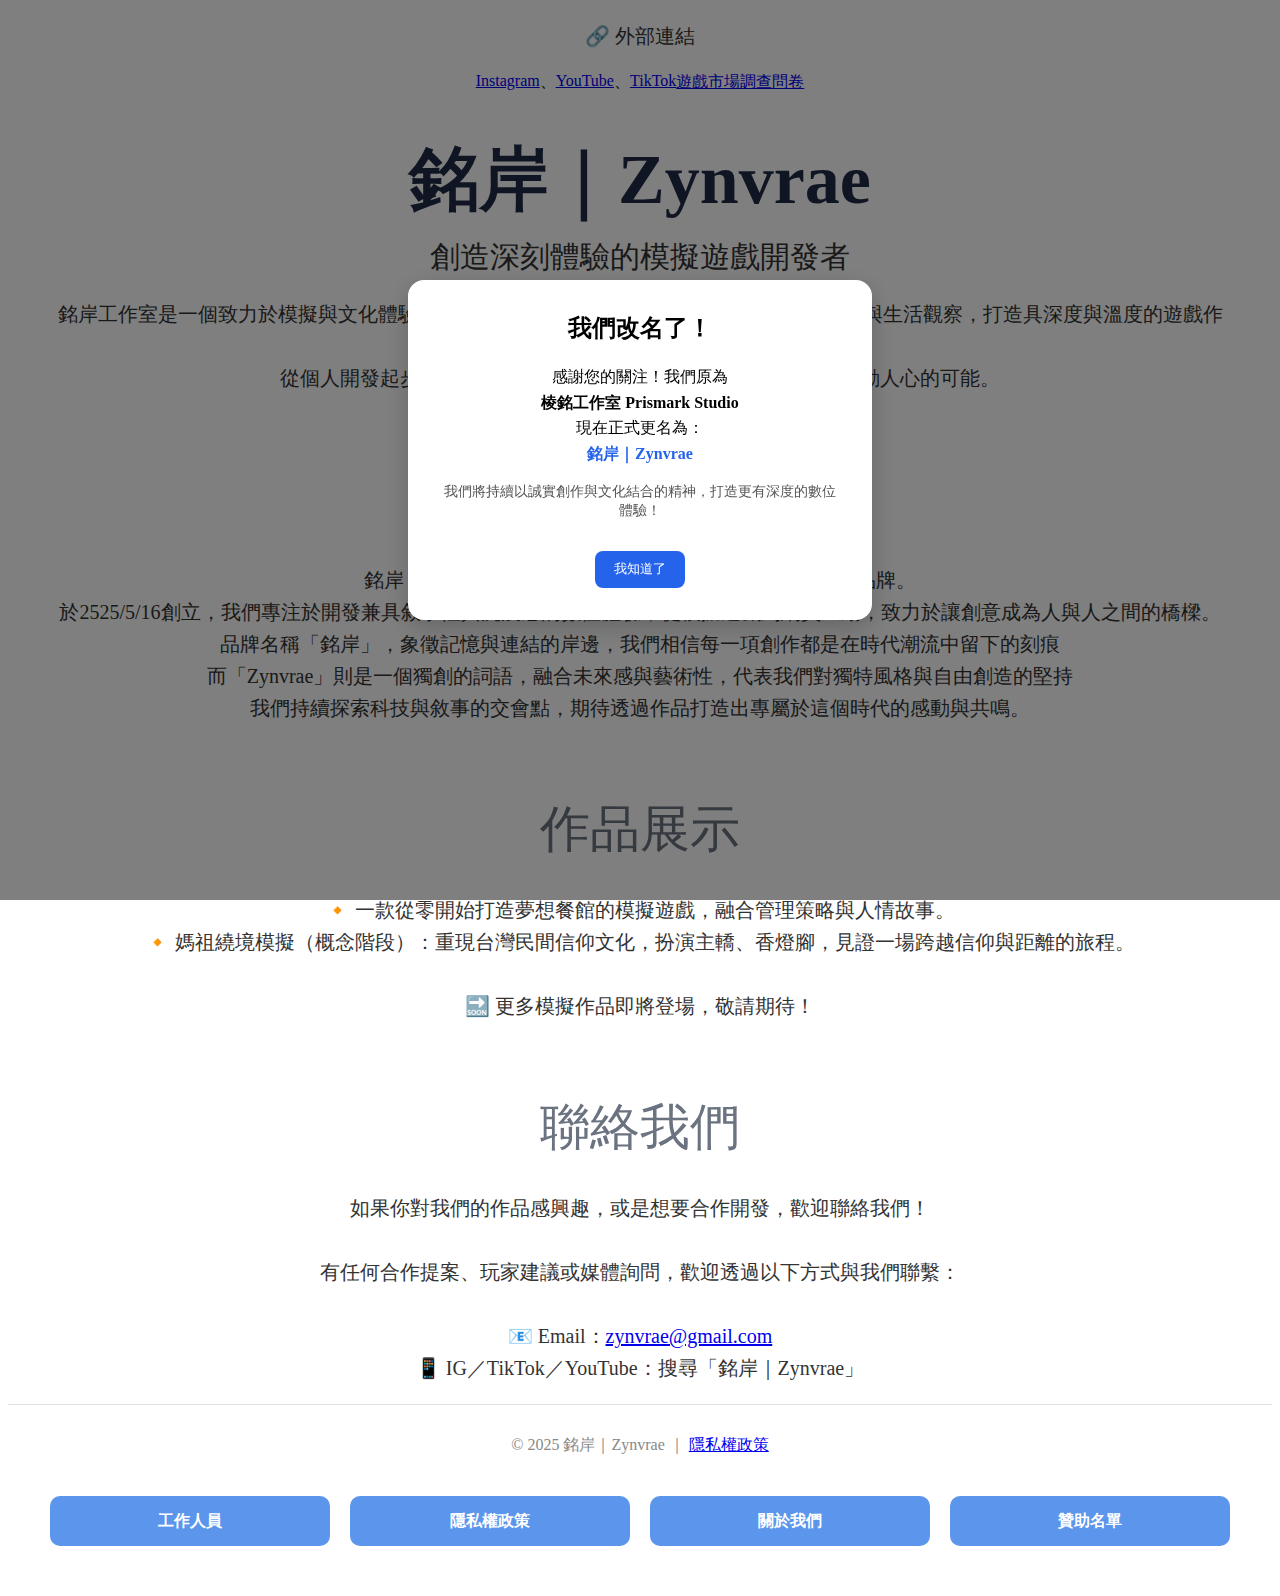
<file: index.html>
<!DOCTYPE html>
<html lang="zh-Hant">
<head>
  <!-- 設定頁面使用的字符編碼為 UTF-8 -->
  <meta charset="UTF-8">
  <!-- 設定響應式視窗大小，讓網站在手機上也能良好顯示 -->
  <meta name="viewport" content="width=device-width, initial-scale=1.0">
  <!-- 頁面標題，顯示於瀏覽器分頁標籤 -->
  <title>銘岸｜Zynvrae</title>

  <!-- 引入 Google Fonts 的 Noto Sans TC 字體（正體中文友善字型） -->
  <link href="https://fonts.googleapis.com/css2?family=Noto+Sans+TC:wght@400;700&display=swap" rel="stylesheet">
  <link rel="canonical" href="https://prismarkstudio.site/" />



<link rel="stylesheet" href="prismarkstudio.css">
<!--搜尋優化-->
<head>
  <meta charset="UTF-8" />
  <meta name="viewport" content="width=device-width, initial-scale=1.0" />

<!-- 基本 SEO -->
<title>銘岸｜Zynvrae — 遊戲開發與網頁創作的獨立品牌</title>
<meta name="description" content="銘岸｜Zynvrae 是由台灣創作者洪孝銘創立的獨立品牌，專注於模擬遊戲開發、互動網頁與數位敘事，融合文化底蘊與創新精神。" />
<meta name="keywords" content="Zynvrae, 銘岸, 獨立遊戲, 模擬遊戲, 遊戲開發, 網頁設計, 台灣創作品牌, 數位藝術, 文化敘事" />
<meta name="author" content="銘岸｜Zynvrae" />

<!-- 裝置支援 -->
<meta name="viewport" content="width=device-width, initial-scale=1.0" />
<meta name="theme-color" content="#1f2937" />

<!-- Canonical 網址 -->
<link rel="canonical" href="https://yourdomain.com/" />

<!-- Open Graph for Facebook -->
<meta property="og:title" content="銘岸｜Zynvrae — 遊戲開發與網頁創作的獨立品牌" />
<meta property="og:description" content="專注於模擬遊戲與文化網頁創作的數位品牌，融合創新與情感，打造有深度的互動體驗。" />
<meta property="og:type" content="website" />
<meta property="og:url" content="https://yourdomain.com/" />
<meta property="og:image" content="https://yourdomain.com/og-image.jpg" />
<meta property="og:site_name" content="銘岸｜Zynvrae" />

<!-- Twitter Card -->
<meta name="twitter:card" content="summary_large_image" />
<meta name="twitter:title" content="銘岸｜Zynvrae — 遊戲開發與網頁創作的獨立品牌" />
<meta name="twitter:description" content="由Ming H.創立的品牌，致力於模擬遊戲、文化敘事與互動設計，連結真實與創意。" />
<meta name="twitter:image" content="https://yourdomain.com/og-image.jpg" />

<!-- Favicon -->
<link rel="icon" href="/favicon.ico" type="image/x-icon" />


  <!-- 彈出視窗容器 -->
<div id="renameModal" style="
  position: fixed;
  top: 0; left: 0;
  width: 100%; height: 100%;
  background: rgba(0, 0, 0, 0.5);
  display: flex;
  align-items: center;
  justify-content: center;
  z-index: 9999;
">
  <div style="
    background: white;
    padding: 2rem;
    border-radius: 1rem;
    max-width: 400px;
    text-align: center;
    box-shadow: 0 8px 24px rgba(0,0,0,0.2);
    animation: popup-fade 0.3s ease-out;
  ">
    <h2 style="margin-top: 0;">我們改名了！</h2>
    <p style="line-height: 1.6;">
      感謝您的關注！我們原為 <strong><br>棱銘工作室 Prismark Studio</strong>
      <br>
      現在正式更名為：<br>
      <strong style="color: #2563eb;">銘岸｜Zynvrae</strong>
    </p>
    <p style="font-size: 0.9rem; color: #555;">
      我們將持續以誠實創作與文化結合的精神，打造更有深度的數位體驗！
    </p>
    <button onclick="document.getElementById('renameModal').style.display='none'" style="
      margin-top: 1rem;
      background: #2563eb;
      color: white;
      border: none;
      padding: 0.6rem 1.2rem;
      border-radius: 0.5rem;
      cursor: pointer;
    ">我知道了</button>
  </div>
</div>

<!-- 彈窗動畫 CSS -->
<style>
@keyframes popup-fade {
  from {
    opacity: 0;
    transform: scale(0.95);
  }
  to {
    opacity: 1;
    transform: scale(1);
  }
}
</style>


  <!-- 讓社群分享顯示縮圖與預覽 -->
  <meta property="og:title" content="棱銘工作室 Prismark Studio" />
  <meta property="og:description" content="一個致力於遊戲與網站創作的工作室。" />
  <meta property="og:image" content="https://prismarkstudio.site//棱镜工作室Prism Studio.png" />
  <meta property="og:url" content="https://prismarkstudio.site" />
  <meta name="twitter:card" content="summary_large_image" />
</head>

</head>
<body>
  <!-- 頁面頂部的提示文字 -->
  <div class="content">🔗 外部連結</div>

  <!-- 桌機版連結列 -->
  <div class="footer-links">
    <a href="https://www.instagram.com/prismarkstudio/" target="_blank">Instagram</a>、
    <a href="https://www.youtube.com/channel/UCx8y_WbYTmTtqZJQh07AH0w" target="_blank">YouTube</a>、
    <a href="https://www.tiktok.com/@prismarkstudio1" target="_blank">TikTok</a>
    <a href="https://forms.gle/A3WkwaiX5N5t3ZTt6" target="_blank">遊戲市場調查問卷</a>
  </div>


  <!-- 主標題與副標題 -->
  <div class="title">銘岸｜Zynvrae</div>
  <div class="subtitle">創造深刻體驗的模擬遊戲開發者</div>

  <!-- 品牌簡介內容 -->
  <div class="content">
    銘岸工作室是一個致力於模擬與文化體驗遊戲創作的獨立開發者品牌，
    專注於結合現代科技與生活觀察，打造具深度與溫度的遊戲作品。<br>
    從個人開發起步，我們相信每一個故事、每一次互動，都能成為觸動人心的可能。
  </div>

  <!-- 關於我們段落標題與描述 -->
  <div class="section-title">關於我們</div>
  <div class="content">
  銘岸｜Zynvrae 是一個致力於創新與文化融合的個人創作品牌。<br>
  於2525/5/16創立，我們專注於開發兼具敘事性與沉浸感的數位體驗，從模擬遊戲到網頁互動，致力於讓創意成為人與人之間的橋樑。<br>
  品牌名稱「銘岸」，象徵記憶與連結的岸邊，我們相信每一項創作都是在時代潮流中留下的刻痕<br>
  而「Zynvrae」則是一個獨創的詞語，融合未來感與藝術性，代表我們對獨特風格與自由創造的堅持<br>
  我們持續探索科技與敘事的交會點，期待透過作品打造出專屬於這個時代的感動與共鳴。<br>
  </div>

  <!-- 作品展示區塊 -->
  <div class="section-title">作品展示</div>
  <div class="content">
    🔸 一款從零開始打造夢想餐館的模擬遊戲，融合管理策略與人情故事。<br>
    🔸 媽祖繞境模擬（概念階段）：重現台灣民間信仰文化，扮演主轎、香燈腳，見證一場跨越信仰與距離的旅程。<br><br>
    🔜 更多模擬作品即將登場，敬請期待！
  </div>

  <!-- 聯絡資訊區塊 -->
  <div class="section-title">聯絡我們</div>
  <div class="content">
    如果你對我們的作品感興趣，或是想要合作開發，歡迎聯絡我們！<br><br>
    有任何合作提案、玩家建議或媒體詢問，歡迎透過以下方式與我們聯繫：<br><br>
    📧 Email：<a href="mailto:zynvrae@gmail.com">zynvrae@gmail.com</a><br>
    📱 IG／TikTok／YouTube：搜尋「銘岸｜Zynvrae」
  </div>

  <!-- 頁尾版權資訊 -->
  <footer>
    <div class="footer-text">
      © 2025 銘岸｜Zynvrae ｜ <a href="privacy.html" target="_blank">隱私權政策</a>
    </div>
  </footer>

  <!-- 底部導覽列按鈕連結 -->
  <div class="footer-links">
    <div class="link-item"><a href="工作人員名單.html" target="_blank">工作人員</a></div>
    <div class="link-item"><a href="隱私權.html" target="_blank">隱私權政策</a></div>
    <div class="link-item"><a href="關於我們.html" target="_blank">關於我們</a></div>
    <div class="link-item"><a href="贊助名單及金額.html" target="_blank">贊助名單</a></div>
  </div>
  
</body>
</html>
</file>
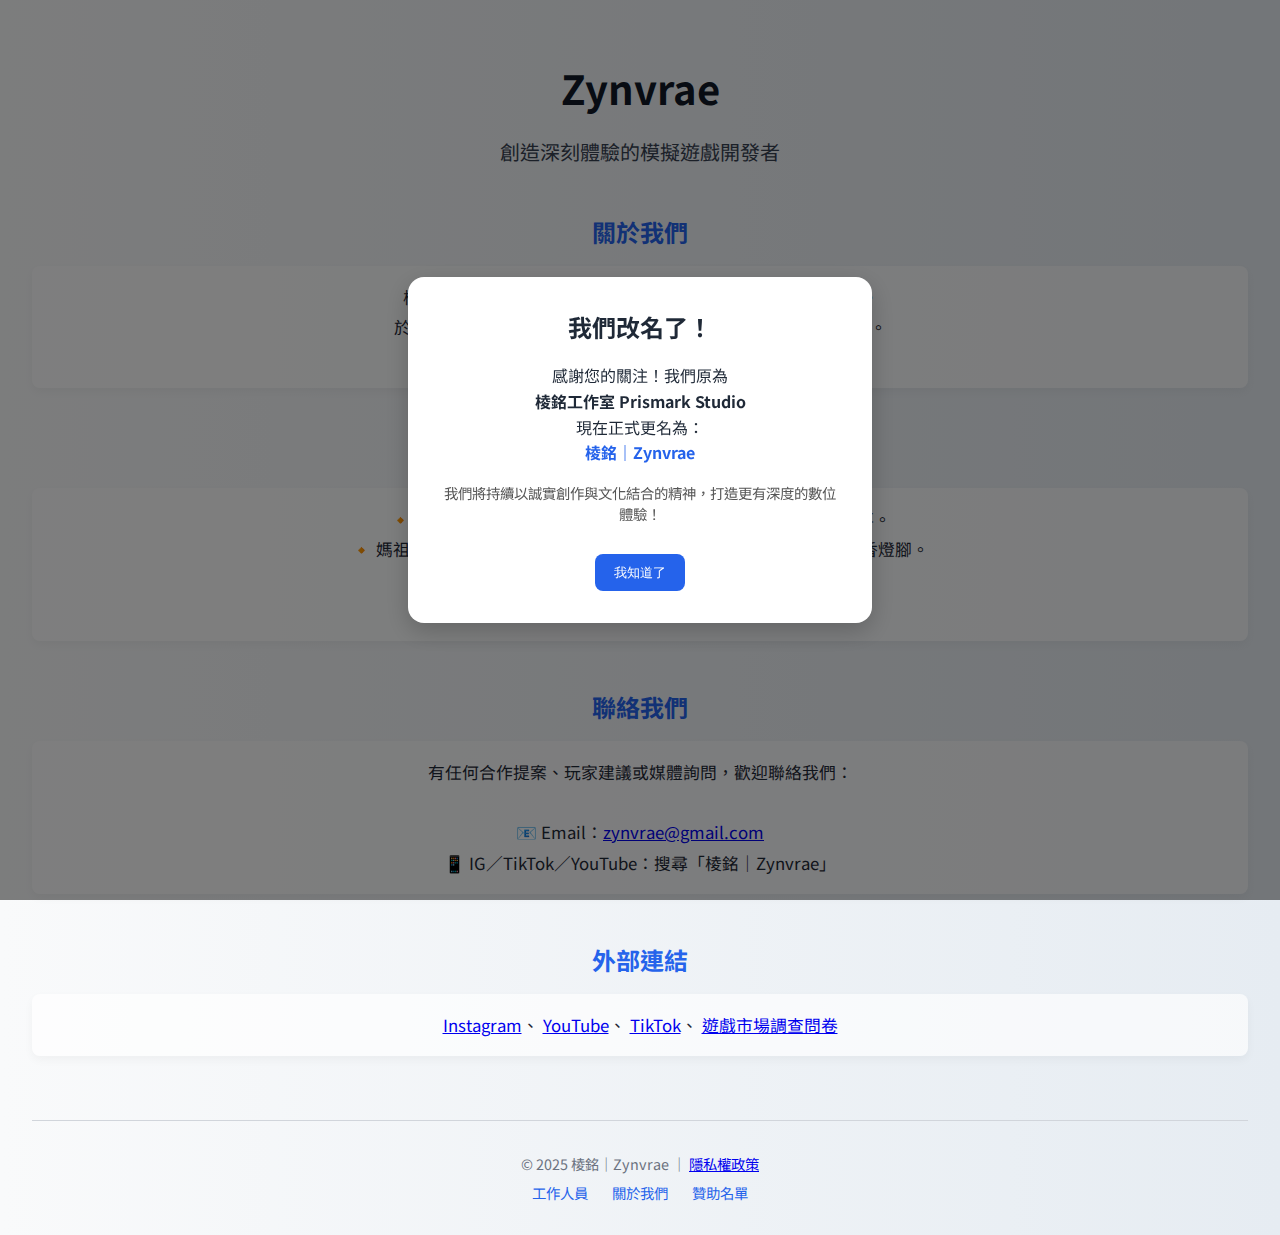
<file: Zynvrae/index.html>
<!DOCTYPE html>
<html lang="zh-Hant">
<head>
  <meta charset="UTF-8" />
  <meta name="viewport" content="width=device-width, initial-scale=1.0" />
  <title>棱銘｜Zynvrae</title>


  <!-- SEO Meta -->
  <meta name="description" content="棱銘｜Zynvrae 是由台灣創作者洪孝銘創立的獨立品牌，專注於模擬遊戲開發、互動網頁與數位敘事，融合文化底蘊與創新精神。" />
  <meta name="keywords" content="Zynvrae, 棱銘, 獨立遊戲, 模擬遊戲, 遊戲開發, 網頁設計, 台灣創作品牌, 數位藝術, 文化敘事" />
  <meta name="author" content="棱銘｜Zynvrae" />
  <meta name="theme-color" content="#1f2937" />
  <link rel="canonical" href="https://prismarkstudio.site/" />

  <!-- Open Graph (Facebook) -->
  <meta property="og:title" content="棱銘｜Zynvrae — 遊戲開發與網頁創作的獨立品牌" />
  <meta property="og:description" content="專注於模擬遊戲創作的數位品牌，融合創新與情感，打造有深度的互動體驗。" />
  <meta property="og:type" content="website" />
  <meta property="og:url" content="https://prismarkstudio.site/" />
  <meta property="og:image" content="https://prismarkstudio.site/og-image.jpg" />
  <meta property="og:site_name" content="棱銘｜Zynvrae" />

  <!-- Twitter Card -->
  <meta name="twitter:card" content="summary_large_image" />
  <meta name="twitter:title" content="棱銘｜Zynvrae — 遊戲開發與網頁創作的獨立品牌" />
  <meta name="twitter:description" content="致力於模擬遊戲、文化敘事與互動設計，連結真實與創意。" />
  <meta name="twitter:image" content="https://prismarkstudio.site/og-image.jpg" />

  <!-- Google Fonts -->
  <link href="https://fonts.googleapis.com/css2?family=Noto+Sans+TC:wght@400;700&display=swap" rel="stylesheet" />
  <link rel="icon" href="/favicon.ico" type="image/x-icon" />
  <link rel="stylesheet" href="prismarkstudio.css" />

  <!-- Schema.org JSON-LD -->
  <script type="application/ld+json">
  {
    "@context": "https://schema.org",
    "@type": "Organization",
    "name": "棱銘｜Zynvrae",
    "url": "https://prismarkstudio.site/",
    "logo": "https://prismarkstudio.site/og-image.jpg",
    "sameAs": [
      "https://www.instagram.com/prismarkstudio/",
      "https://www.youtube.com/channel/UCx8y_WbYTmTtqZJQh07AH0w",
      "https://www.tiktok.com/@prismarkstudio1"
    ],
    "description": "獨立遊戲與數位敘事品牌，融合文化與創新。"
  }
  </script>

  <style>
    @keyframes popup-fade {
      from { opacity: 0; transform: scale(0.95); }
      to { opacity: 1; transform: scale(1); }
    }
  </style>
</head>
<body>
  <!-- 改名通知彈窗 -->
  <div id="renameModal" style="position: fixed; top: 0; left: 0; width: 100%; height: 100%; background: rgba(0, 0, 0, 0.5); display: flex; align-items: center; justify-content: center; z-index: 9999;">
    <div style="background: white; padding: 2rem; border-radius: 1rem; max-width: 400px; text-align: center; box-shadow: 0 8px 24px rgba(0,0,0,0.2); animation: popup-fade 0.3s ease-out;">
      <h2 style="margin-top: 0;">我們改名了！</h2>
      <p style="line-height: 1.6;">
        感謝您的關注！我們原為 <strong><br>棱銘工作室 Prismark Studio</strong><br>
        現在正式更名為：<br>
        <strong style="color: #2563eb;">棱銘｜Zynvrae</strong>
      </p>
      <p style="font-size: 0.9rem; color: #555;">我們將持續以誠實創作與文化結合的精神，打造更有深度的數位體驗！</p>
      <button onclick="closeModal()" style="margin-top: 1rem; background: #2563eb; color: white; border: none; padding: 0.6rem 1.2rem; border-radius: 0.5rem; cursor: pointer;">我知道了</button>
    </div>
  </div>

  <script>
    const modal = document.getElementById('renameModal');
    function closeModal() {
      modal.style.display = 'none';
      localStorage.setItem('modalSeen', 'yes');
    }
    if (localStorage.getItem('modalSeen')) {
      modal.style.display = 'none';
    }
  </script>

  <header>
    <h1 class="title">Zynvrae</h1>
    <p class="subtitle">創造深刻體驗的模擬遊戲開發者</p>
  </header>

  <main>
    <section>
      <h2 class="section-title">關於我們</h2>
      <p class="content">
        棱銘｜Zynvrae 是一個致力於創新與文化融合的個人創作品牌。<br>
        於 2025/5/16 創立，專注於開發兼具敘事性與沉浸感的數位體驗。<br>
        「Zynvrae」代表我們對風格與自由創作的堅持。
      </p>
    </section>

    <section>
      <h2 class="section-title">作品展示</h2>
      <p class="content">
        🔸 餐館模擬遊戲：從零開始打造夢想餐館，融合管理與人情故事。<br>
        🔸 媽祖繞境模擬（概念階段）：重現台灣民間信仰文化，扮演主轎與香燈腳。<br><br>
        🔜 更多模擬作品即將登場，敬請期待！
      </p>
    </section>

    <section>
      <h2 class="section-title">聯絡我們</h2>
      <p class="content">
        有任何合作提案、玩家建議或媒體詢問，歡迎聯絡我們：<br><br>
        📧 Email：<a href="mailto:zynvrae@gmail.com">zynvrae@gmail.com</a><br>
        📱 IG／TikTok／YouTube：搜尋「棱銘｜Zynvrae」
      </p>
    </section>

    <section>
      <h2 class="section-title">外部連結</h2>
      <p class="content">
        <a href="https://www.instagram.com/prismarkstudio/" target="_blank">Instagram</a>、
        <a href="https://www.youtube.com/channel/UCx8y_WbYTmTtqZJQh07AH0w" target="_blank">YouTube</a>、
        <a href="https://www.tiktok.com/@prismarkstudio1" target="_blank">TikTok</a>、
        <a href="https://forms.gle/A3WkwaiX5N5t3ZTt6" target="_blank">遊戲市場調查問卷</a>
      </p>
    </section>
  </main>

  <footer>
    <div class="footer-text">
      © 2025 棱銘｜Zynvrae ｜ <a href="隱私權.html" target="_blank">隱私權政策</a>
    </div>
    <div class="footer-links">
      <div class="link-item"><a href="工作人員名單.html" target="_blank">工作人員</a></div>
      <div class="link-item"><a href="關於我們.html" target="_blank">關於我們</a></div>
      <div class="link-item"><a href="贊助名單及金額.html" target="_blank">贊助名單</a></div>
    </div>
  </footer>
</body>
</html>
</file>
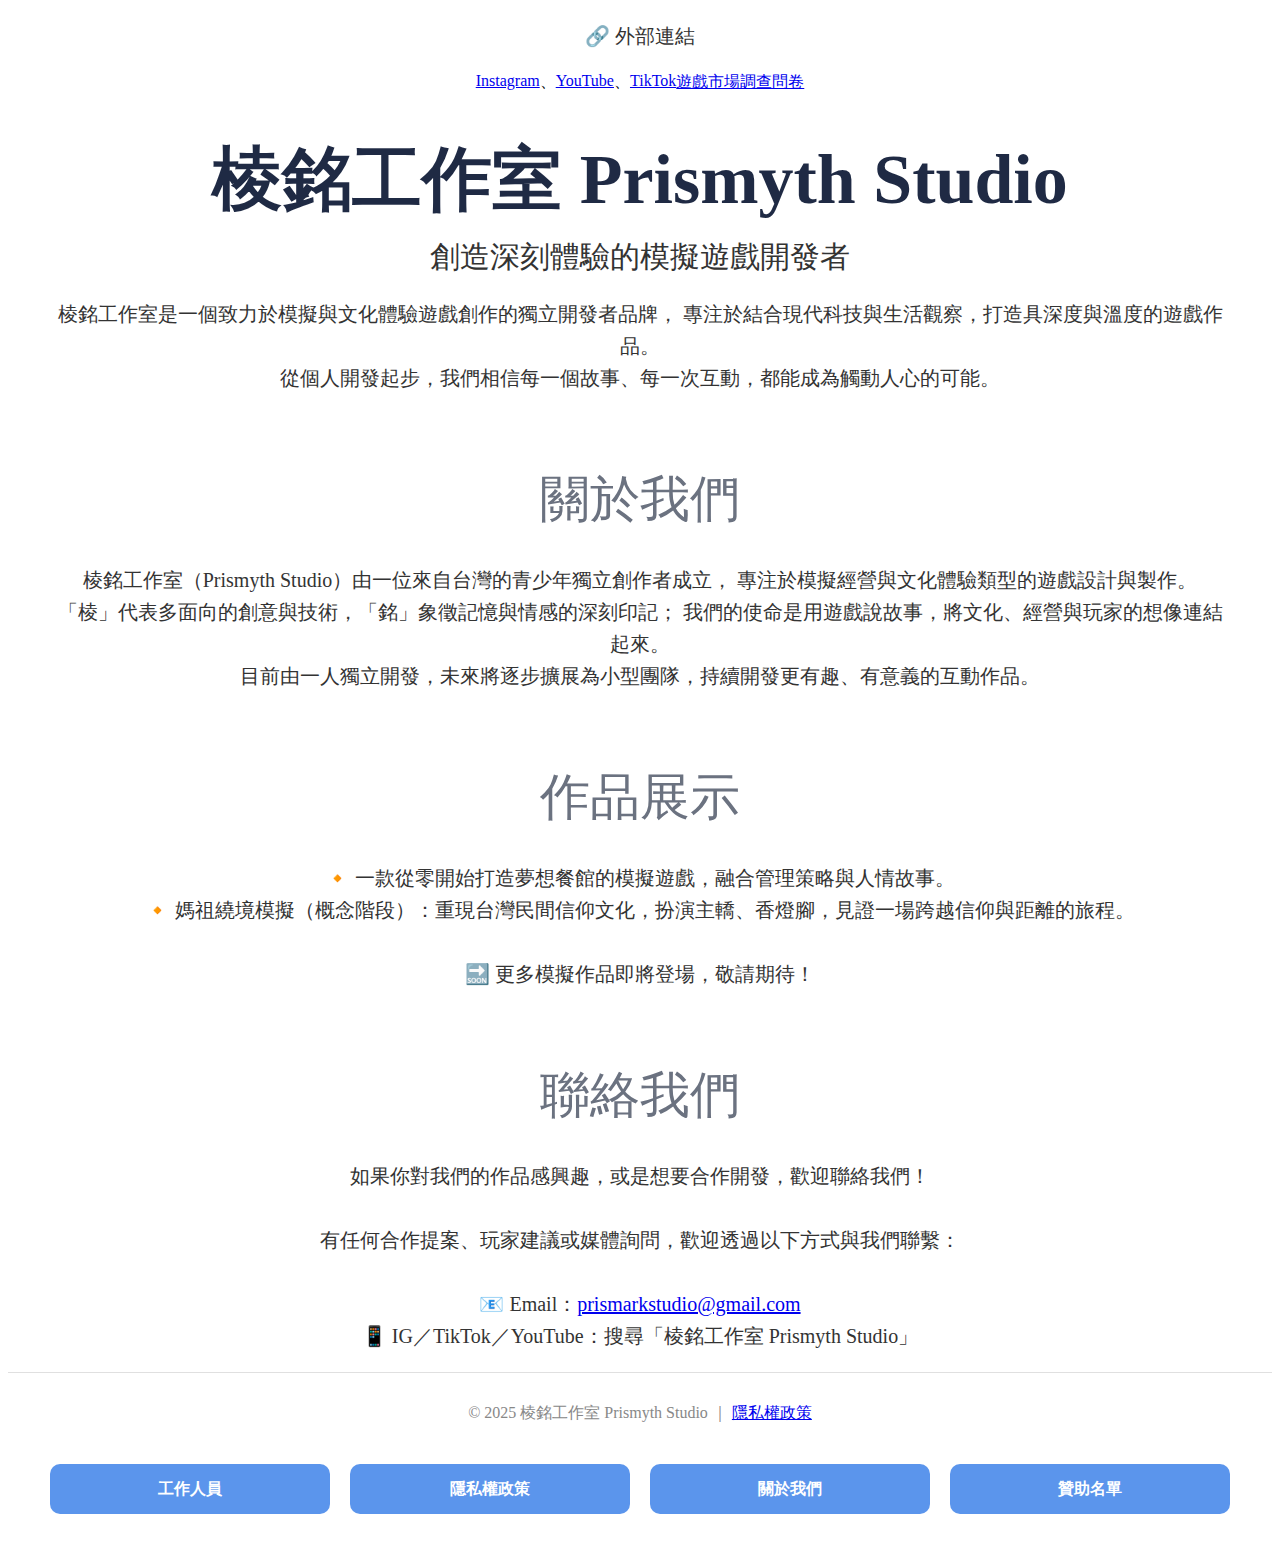
<file: Prismark Studio.html>
<!DOCTYPE html>
<html lang="zh-Hant">
<head>
  <!-- 設定頁面使用的字符編碼為 UTF-8 -->
  <meta charset="UTF-8">
  <!-- 設定響應式視窗大小，讓網站在手機上也能良好顯示 -->
  <meta name="viewport" content="width=device-width, initial-scale=1.0">
  <!-- 頁面標題，顯示於瀏覽器分頁標籤 -->
  <title>棱銘工作室 Prismyth Studio</title>

  <!-- 引入 Google Fonts 的 Noto Sans TC 字體（正體中文友善字型） -->
  <link href="https://fonts.googleapis.com/css2?family=Noto+Sans+TC:wght@400;700&display=swap" rel="stylesheet">


<link rel="stylesheet" href="prismarkstudio.css">

</head>
<body>
  <!-- 頁面頂部的提示文字 -->
  <div class="content">🔗 外部連結</div>

  <!-- 桌機版連結列 -->
  <div class="footer-links">
    <a href="https://www.instagram.com/prismarkstudio/" target="_blank">Instagram</a>、
    <a href="https://www.youtube.com/channel/UCx8y_WbYTmTtqZJQh07AH0w" target="_blank">YouTube</a>、
    <a href="https://www.tiktok.com/@prismarkstudio1" target="_blank">TikTok</a>
    <a href="https://forms.gle/A3WkwaiX5N5t3ZTt6" target="_blank">遊戲市場調查問卷</a>
  </div>


  <!-- 主標題與副標題 -->
  <div class="title">棱銘工作室 Prismyth Studio</div>
  <div class="subtitle">創造深刻體驗的模擬遊戲開發者</div>

  <!-- 品牌簡介內容 -->
  <div class="content">
    棱銘工作室是一個致力於模擬與文化體驗遊戲創作的獨立開發者品牌，
    專注於結合現代科技與生活觀察，打造具深度與溫度的遊戲作品。<br>
    從個人開發起步，我們相信每一個故事、每一次互動，都能成為觸動人心的可能。
  </div>

  <!-- 關於我們段落標題與描述 -->
  <div class="section-title">關於我們</div>
  <div class="content">
    棱銘工作室（Prismyth Studio）由一位來自台灣的青少年獨立創作者成立，
    專注於模擬經營與文化體驗類型的遊戲設計與製作。<br>
    「棱」代表多面向的創意與技術，「銘」象徵記憶與情感的深刻印記；
    我們的使命是用遊戲說故事，將文化、經營與玩家的想像連結起來。<br>
    目前由一人獨立開發，未來將逐步擴展為小型團隊，持續開發更有趣、有意義的互動作品。
  </div>

  <!-- 作品展示區塊 -->
  <div class="section-title">作品展示</div>
  <div class="content">
    🔸 一款從零開始打造夢想餐館的模擬遊戲，融合管理策略與人情故事。<br>
    🔸 媽祖繞境模擬（概念階段）：重現台灣民間信仰文化，扮演主轎、香燈腳，見證一場跨越信仰與距離的旅程。<br><br>
    🔜 更多模擬作品即將登場，敬請期待！
  </div>

  <!-- 聯絡資訊區塊 -->
  <div class="section-title">聯絡我們</div>
  <div class="content">
    如果你對我們的作品感興趣，或是想要合作開發，歡迎聯絡我們！<br><br>
    有任何合作提案、玩家建議或媒體詢問，歡迎透過以下方式與我們聯繫：<br><br>
    📧 Email：<a href="mailto:prismarkstudio@gmail.com">prismarkstudio@gmail.com</a><br>
    📱 IG／TikTok／YouTube：搜尋「棱銘工作室 Prismyth Studio」
  </div>

  <!-- 頁尾版權資訊 -->
  <footer>
    <div class="footer-text">
      © 2025 棱銘工作室 Prismyth Studio ｜ <a href="privacy.html" target="_blank">隱私權政策</a>
    </div>
  </footer>

  <!-- 底部導覽列按鈕連結 -->
  <div class="footer-links">
    <div class="link-item"><a href="工作人員名單.html" target="_blank">工作人員</a></div>
    <div class="link-item"><a href="隱私權.html" target="_blank">隱私權政策</a></div>
    <div class="link-item"><a href="關於我們.html" target="_blank">關於我們</a></div>
    <div class="link-item"><a href="贊助名單及金額.html" target="_blank">贊助名單</a></div>
  </div>
  
</body>
</html>
</file>
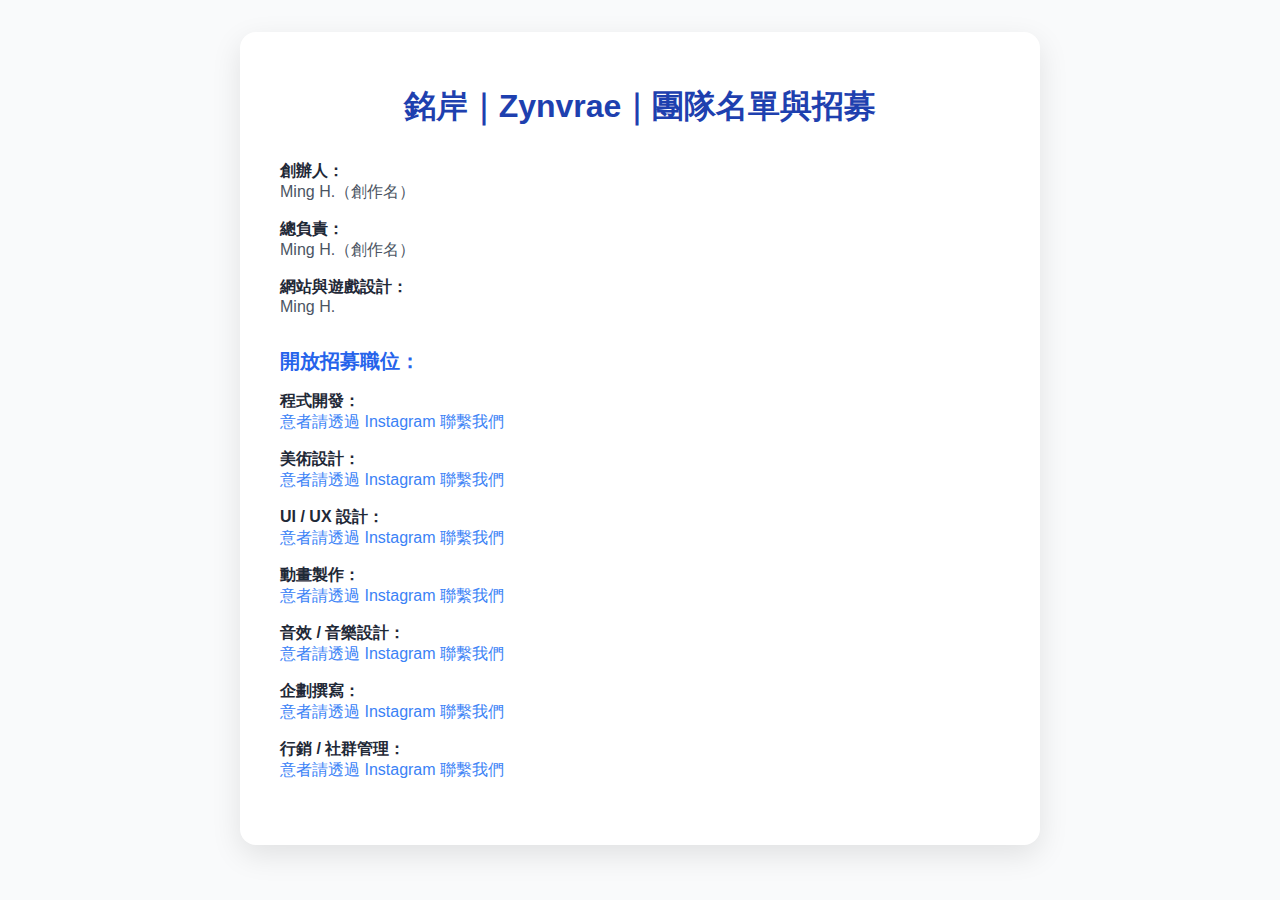
<file: 工作人員名單.html>
<!DOCTYPE html>
<html lang="zh-Hant">
<head>
  <meta charset="UTF-8">
  <title>銘岸｜Zynvrae｜招募與團隊資訊</title>
  <style>
    body {
      background-color: #f9fafb;
      font-family: "Noto Sans TC", sans-serif;
      margin: 0;
      padding: 2rem;
      display: flex;
      justify-content: center;
    }

    .container {
      max-width: 720px;
      width: 100%;
      background: white;
      border-radius: 1rem;
      box-shadow: 0 10px 30px rgba(0, 0, 0, 0.1);
      padding: 2rem 2.5rem;
    }

    h1 {
      font-size: 2rem;
      color: #1e40af;
      text-align: center;
      margin-bottom: 2rem;
    }

    .section {
      margin-bottom: 2rem;
    }

    .role-item {
      margin-bottom: 1rem;
    }

    .role-label {
      font-weight: bold;
      color: #1f2937;
    }

    .role-value {
      color: #4b5563;
    }

    .contact-link {
      color: #3b82f6;
      text-decoration: none;
    }

    .contact-link:hover {
      text-decoration: underline;
    }
  </style>
  <link rel="canonical" href="https://prismarkstudio.site/" />

</head>
<body>
  <div class="container">
    <h1>銘岸｜Zynvrae｜團隊名單與招募</h1>

    <div class="section">
      <div class="role-item">
        <div class="role-label">創辦人：</div>
        <div class="role-value">Ming H.（創作名）</div>
      </div>
      <div class="role-item">
        <div class="role-label">總負責：</div>
        <div class="role-value">Ming H.（創作名）</div>
      </div>
      <div class="role-item">
        <div class="role-label">網站與遊戲設計：</div>
        <div class="role-value">Ming H.</div>
      </div>
    </div>

    <div class="section">
      <h2 style="font-size: 1.25rem; color: #2563eb; margin-bottom: 1rem;">開放招募職位：</h2>

      <div class="role-item">
        <div class="role-label">程式開發：</div>
        <div class="role-value"><a class="contact-link" href="https://www.instagram.com/prismarkstudio/" target="_blank">意者請透過 Instagram 聯繫我們</a></div>
      </div>

      <div class="role-item">
        <div class="role-label">美術設計：</div>
        <div class="role-value"><a class="contact-link" href="https://www.instagram.com/prismarkstudio/" target="_blank">意者請透過 Instagram 聯繫我們</a></div>
      </div>

      <div class="role-item">
        <div class="role-label">UI / UX 設計：</div>
        <div class="role-value"><a class="contact-link" href="https://www.instagram.com/prismarkstudio/" target="_blank">意者請透過 Instagram 聯繫我們</a></div>
      </div>

      <div class="role-item">
        <div class="role-label">動畫製作：</div>
        <div class="role-value"><a class="contact-link" href="https://www.instagram.com/prismarkstudio/" target="_blank">意者請透過 Instagram 聯繫我們</a></div>
      </div>

      <div class="role-item">
        <div class="role-label">音效 / 音樂設計：</div>
        <div class="role-value"><a class="contact-link" href="https://www.instagram.com/prismarkstudio/" target="_blank">意者請透過 Instagram 聯繫我們</a></div>
      </div>

      <div class="role-item">
        <div class="role-label">企劃撰寫：</div>
        <div class="role-value"><a class="contact-link" href="https://www.instagram.com/prismarkstudio/" target="_blank">意者請透過 Instagram 聯繫我們</a></div>
      </div>

      <div class="role-item">
        <div class="role-label">行銷 / 社群管理：</div>
        <div class="role-value"><a class="contact-link" href="https://www.instagram.com/prismarkstudio/" target="_blank">意者請透過 Instagram 聯繫我們</a></div>
      </div>

    </div>
  </div>
</body>
</html>
</file>
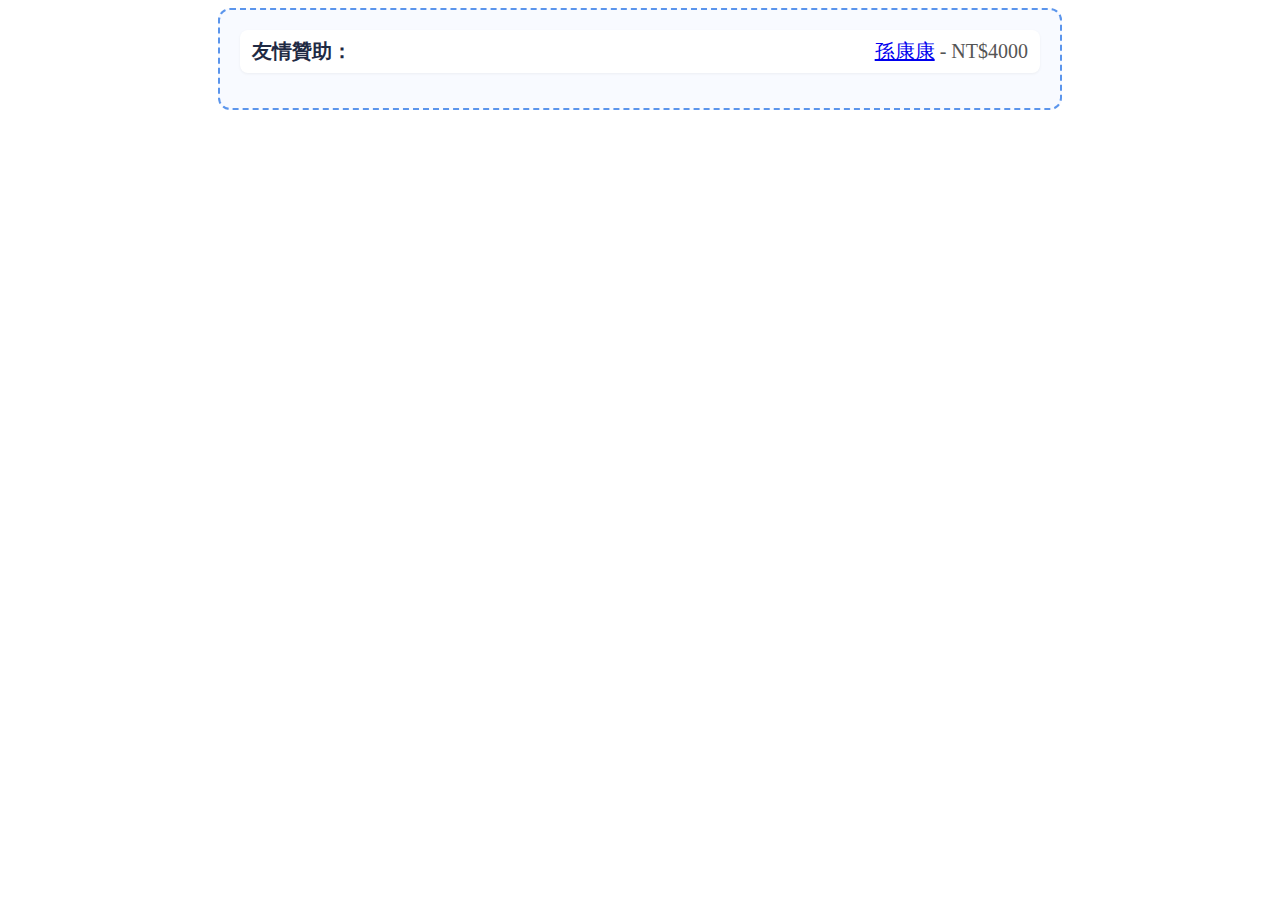
<file: 贊助名單及金額.html>
<!DOCTYPE html>
<html>
<head>
    <link rel="stylesheet" type="text/css" href="贊助名單.css">

    <meta charset="UTF-8" />
    <title>贊助名單</title>
    <!-- 贊助名單 區塊標題 -->

<!-- 贊助名單內容 -->
<div class="donation-list">
  <div class="donor">
    <span class="donor-name">友情贊助：</span>
    <span class="donor-info"><a href="https://www.instagram.com/ccgdk.__.c?utm_source=ig_web_button_share_sheet&igsh=ZDNlZDc0MzIxNw==" targrt="_blank">孫康康</a> - NT$4000</span>
  </div>
</div>
</head>
<body>
    
</body>
</html>
</file>
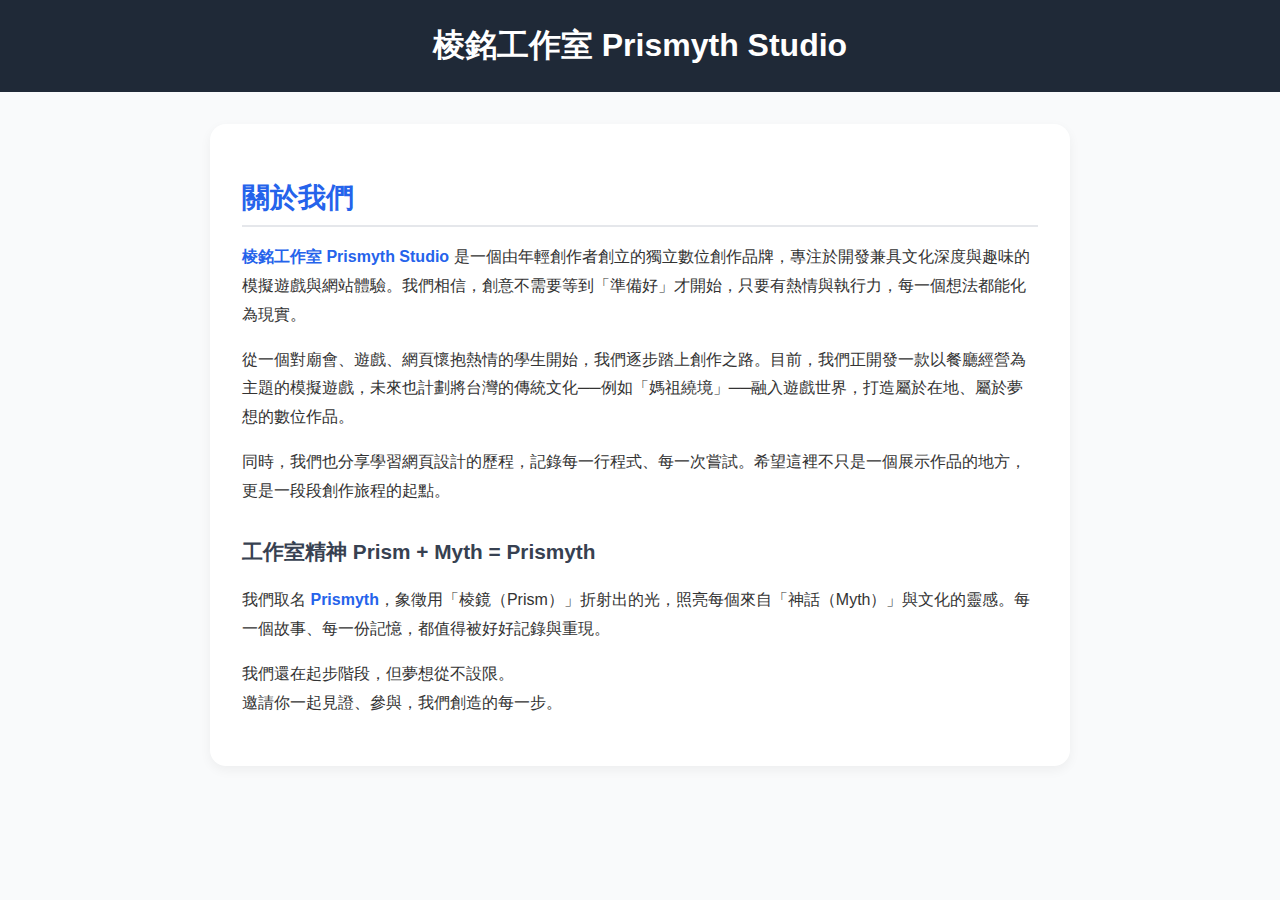
<file: 關於我們.html>
<!DOCTYPE html>
<html lang="zh-Hant">
<head>
  <meta charset="UTF-8" />
  <meta name="viewport" content="width=device-width, initial-scale=1.0" />
  <title>棱銘工作室 Prismyth Studio｜關於我們</title>

  <style>
    * {
      box-sizing: border-box;
    }

    body {
      margin: 0;
      font-family: 'Segoe UI', 'Noto Sans TC', sans-serif;
      background-color: #f9fafb;
      color: #333;
    }

    header {
      background-color: #1f2937;
      color: white;
      padding: 1.5rem 2rem;
      text-align: center;
    }

    header h1 {
      margin: 0;
      font-size: 2rem;
    }

    section#about {
      max-width: 860px;
      margin: 2rem auto;
      padding: 2rem;
      background-color: white;
      border-radius: 1rem;
      box-shadow: 0 4px 12px rgba(0, 0, 0, 0.05);
    }

    section#about h2 {
      font-size: 1.75rem;
      color: #2563eb;
      margin-bottom: 1rem;
      border-bottom: 2px solid #e5e7eb;
      padding-bottom: 0.5rem;
    }

    section#about h3 {
      font-size: 1.3rem;
      color: #374151;
      margin-top: 2rem;
    }

    section#about p {
      line-height: 1.8;
      margin: 1rem 0;
    }

    strong {
      color: #2563eb;
    }

    @media (max-width: 600px) {
      section#about {
        padding: 1.5rem;
        margin: 1rem;
      }

      header h1 {
        font-size: 1.5rem;
      }
    }
  </style>
</head>
<body>
  <header>
    <h1>棱銘工作室 Prismyth Studio</h1>
  </header>

  <section id="about">
    <h2>關於我們</h2>
    <p><strong>棱銘工作室 Prismyth Studio</strong> 是一個由年輕創作者創立的獨立數位創作品牌，專注於開發兼具文化深度與趣味的模擬遊戲與網站體驗。我們相信，創意不需要等到「準備好」才開始，只要有熱情與執行力，每一個想法都能化為現實。</p>

    <p>從一個對廟會、遊戲、網頁懷抱熱情的學生開始，我們逐步踏上創作之路。目前，我們正開發一款以餐廳經營為主題的模擬遊戲，未來也計劃將台灣的傳統文化──例如「媽祖繞境」──融入遊戲世界，打造屬於在地、屬於夢想的數位作品。</p>

    <p>同時，我們也分享學習網頁設計的歷程，記錄每一行程式、每一次嘗試。希望這裡不只是一個展示作品的地方，更是一段段創作旅程的起點。</p>

    <h3>工作室精神 Prism + Myth = Prismyth</h3>
    <p>我們取名 <strong>Prismyth</strong>，象徵用「棱鏡（Prism）」折射出的光，照亮每個來自「神話（Myth）」與文化的靈感。每一個故事、每一份記憶，都值得被好好記錄與重現。</p>

    <p>我們還在起步階段，但夢想從不設限。<br>
    邀請你一起見證、參與，我們創造的每一步。</p>
  </section>
</body>
</html>
</file>
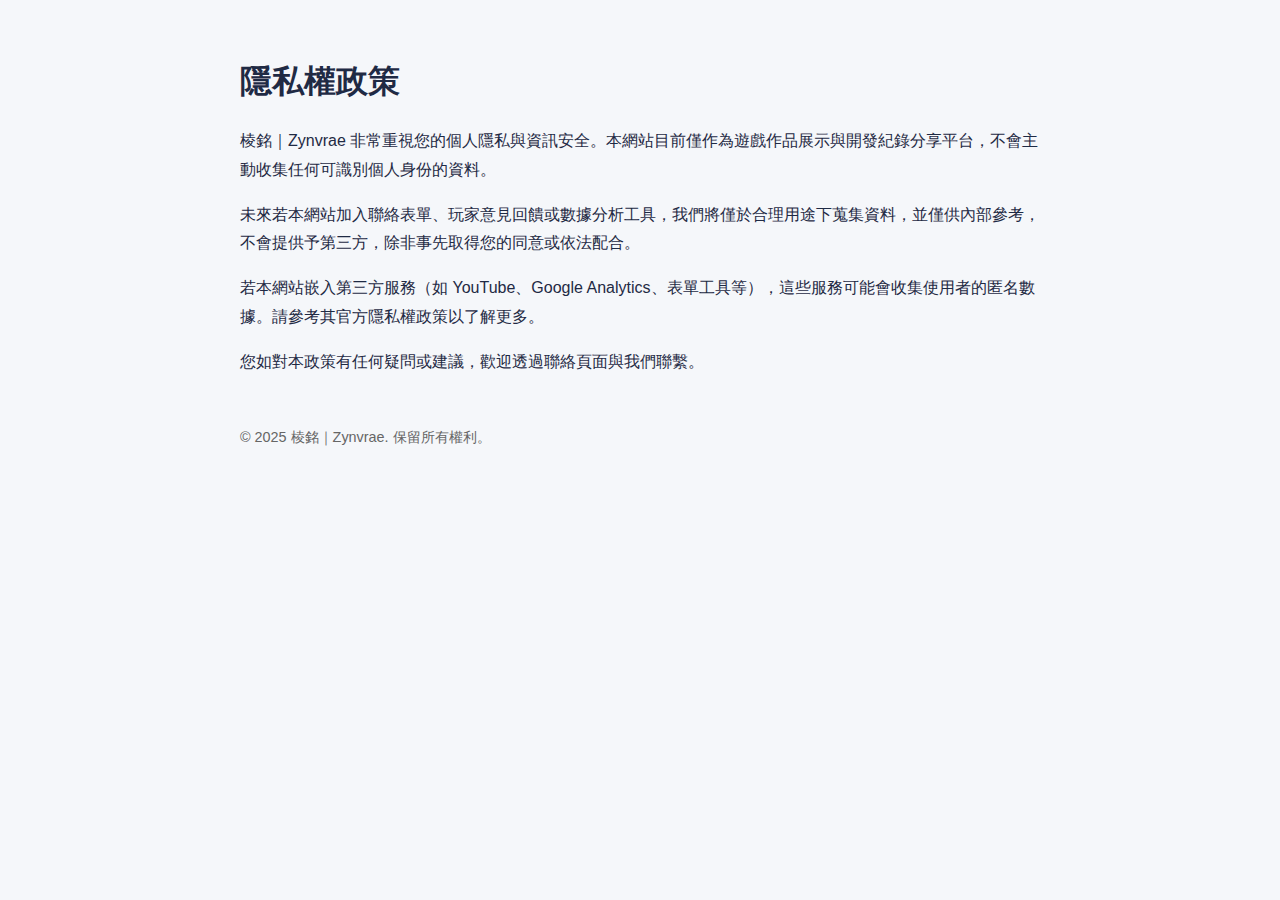
<file: 隱私權.html>
<!DOCTYPE html>
<html lang="zh-Hant">
<head>
  <meta charset="UTF-8">
  <meta name="viewport" content="width=device-width, initial-scale=1.0">
  <title>棱銘｜Zynvrae｜隱私權政策</title>
  <meta name="robots" content="noindex">


  <!-- 防止此頁被索引，但允許追蹤連結 -->
  <meta name="robots" content="noindex, follow" />

  <!-- 告訴搜尋引擎首頁才是主頁 -->
  <link rel="canonical" href="https://prismarkstudio.site/" />

  <style>
    body {
      font-family: 'Noto Sans TC', sans-serif;
      max-width: 800px;
      margin: 0 auto;
      padding: 2rem;
      line-height: 1.8;
      color: #1F2A44;
      background-color: #F5F7FA;
    }
    h1 {
      font-size: 2rem;
      font-weight: 700;
      margin-bottom: 1rem;
    }
    p {
      margin-bottom: 1rem;
    }
    footer {
      margin-top: 3rem;
      font-size: 0.9rem;
      color: #666;
    }
  </style>
</head>
<body>
  <h1>隱私權政策</h1>

  <p>棱銘｜Zynvrae 非常重視您的個人隱私與資訊安全。本網站目前僅作為遊戲作品展示與開發紀錄分享平台，不會主動收集任何可識別個人身份的資料。</p>

  <p>未來若本網站加入聯絡表單、玩家意見回饋或數據分析工具，我們將僅於合理用途下蒐集資料，並僅供內部參考，不會提供予第三方，除非事先取得您的同意或依法配合。</p>

  <p>若本網站嵌入第三方服務（如 YouTube、Google Analytics、表單工具等），這些服務可能會收集使用者的匿名數據。請參考其官方隱私權政策以了解更多。</p>

  <p>您如對本政策有任何疑問或建議，歡迎透過聯絡頁面與我們聯繫。</p>

  <footer>
    © 2025 棱銘｜Zynvrae. 保留所有權利。
  </footer>
</body>
</html>
</file>
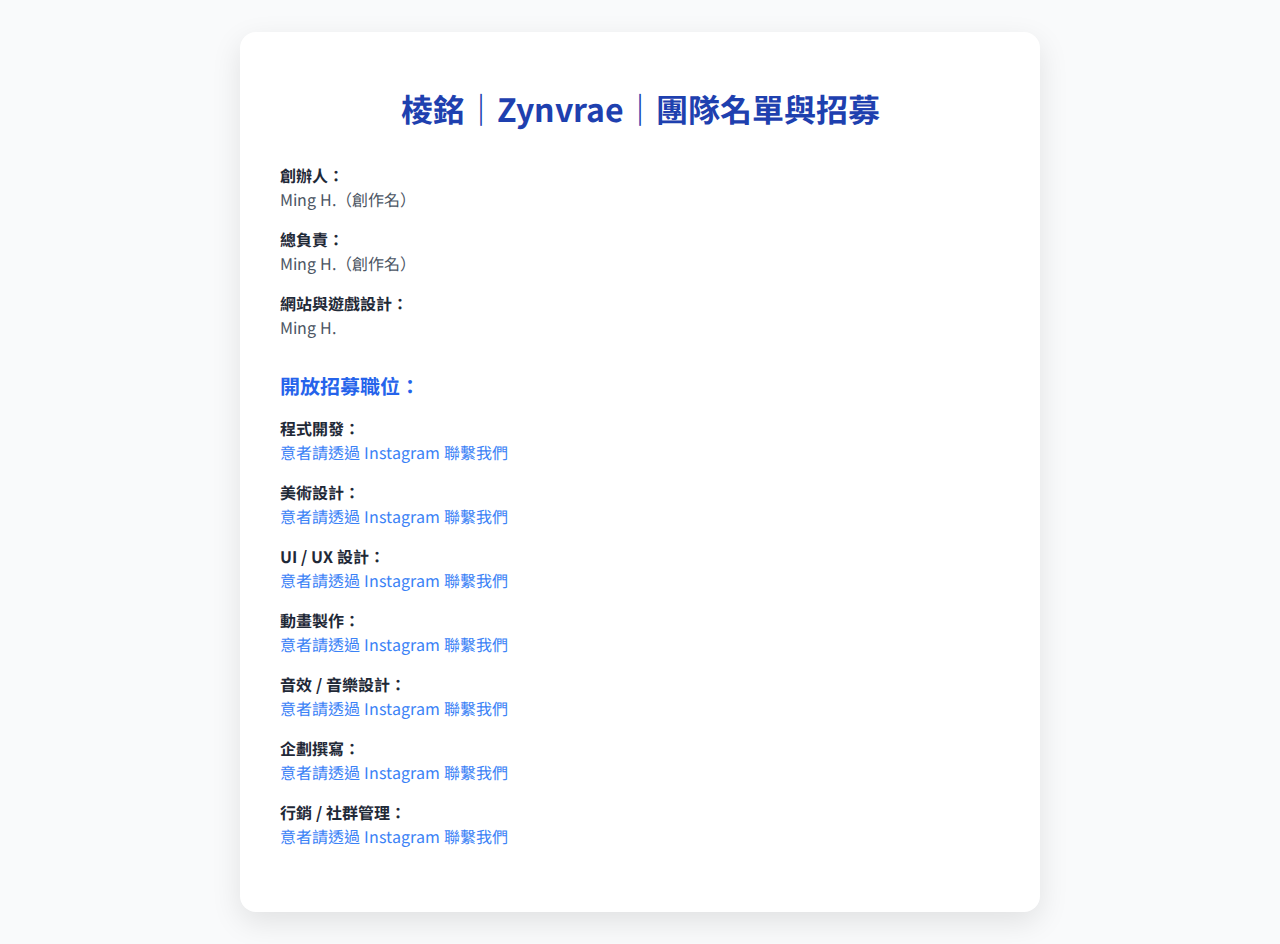
<file: Zynvrae/工作人員名單.html>
<!DOCTYPE html>
<html lang="zh-Hant">
<head>
  <meta charset="UTF-8">
  <title>棱銘｜Zynvrae｜招募與團隊資訊</title>

  <!-- 告訴搜尋引擎不要將此頁編入索引，但允許追蹤內部連結 -->
  <meta name="robots" content="noindex, follow" />

  <!-- 告訴搜尋引擎主網址是首頁 -->
  <link rel="canonical" href="https://prismarkstudio.site/" />

  <!-- 字體與樣式 -->
  <link href="https://fonts.googleapis.com/css2?family=Noto+Sans+TC:wght@400;700&display=swap" rel="stylesheet" />
  <style>
    body {
      background-color: #f9fafb;
      font-family: "Noto Sans TC", sans-serif;
      margin: 0;
      padding: 2rem;
      display: flex;
      justify-content: center;
    }

    .container {
      max-width: 720px;
      width: 100%;
      background: white;
      border-radius: 1rem;
      box-shadow: 0 10px 30px rgba(0, 0, 0, 0.1);
      padding: 2rem 2.5rem;
    }

    h1 {
      font-size: 2rem;
      color: #1e40af;
      text-align: center;
      margin-bottom: 2rem;
    }

    .section {
      margin-bottom: 2rem;
    }

    .role-item {
      margin-bottom: 1rem;
    }

    .role-label {
      font-weight: bold;
      color: #1f2937;
    }

    .role-value {
      color: #4b5563;
    }

    .contact-link {
      color: #3b82f6;
      text-decoration: none;
    }

    .contact-link:hover {
      text-decoration: underline;
    }
  </style>
</head>
<body>
  <div class="container">
    <h1>棱銘｜Zynvrae｜團隊名單與招募</h1>

    <div class="section">
      <div class="role-item">
        <div class="role-label">創辦人：</div>
        <div class="role-value">Ming H.（創作名）</div>
      </div>
      <div class="role-item">
        <div class="role-label">總負責：</div>
        <div class="role-value">Ming H.（創作名）</div>
      </div>
      <div class="role-item">
        <div class="role-label">網站與遊戲設計：</div>
        <div class="role-value">Ming H.</div>
      </div>
    </div>

    <div class="section">
      <h2 style="font-size: 1.25rem; color: #2563eb; margin-bottom: 1rem;">開放招募職位：</h2>

      <div class="role-item">
        <div class="role-label">程式開發：</div>
        <div class="role-value"><a class="contact-link" href="https://www.instagram.com/prismarkstudio/" target="_blank">意者請透過 Instagram 聯繫我們</a></div>
      </div>

      <div class="role-item">
        <div class="role-label">美術設計：</div>
        <div class="role-value"><a class="contact-link" href="https://www.instagram.com/prismarkstudio/" target="_blank">意者請透過 Instagram 聯繫我們</a></div>
      </div>

      <div class="role-item">
        <div class="role-label">UI / UX 設計：</div>
        <div class="role-value"><a class="contact-link" href="https://www.instagram.com/prismarkstudio/" target="_blank">意者請透過 Instagram 聯繫我們</a></div>
      </div>

      <div class="role-item">
        <div class="role-label">動畫製作：</div>
        <div class="role-value"><a class="contact-link" href="https://www.instagram.com/prismarkstudio/" target="_blank">意者請透過 Instagram 聯繫我們</a></div>
      </div>

      <div class="role-item">
        <div class="role-label">音效 / 音樂設計：</div>
        <div class="role-value"><a class="contact-link" href="https://www.instagram.com/prismarkstudio/" target="_blank">意者請透過 Instagram 聯繫我們</a></div>
      </div>

      <div class="role-item">
        <div class="role-label">企劃撰寫：</div>
        <div class="role-value"><a class="contact-link" href="https://www.instagram.com/prismarkstudio/" target="_blank">意者請透過 Instagram 聯繫我們</a></div>
      </div>

      <div class="role-item">
        <div class="role-label">行銷 / 社群管理：</div>
        <div class="role-value"><a class="contact-link" href="https://www.instagram.com/prismarkstudio/" target="_blank">意者請透過 Instagram 聯繫我們</a></div>
      </div>
    </div>
  </div>
</body>
</html>
</file>
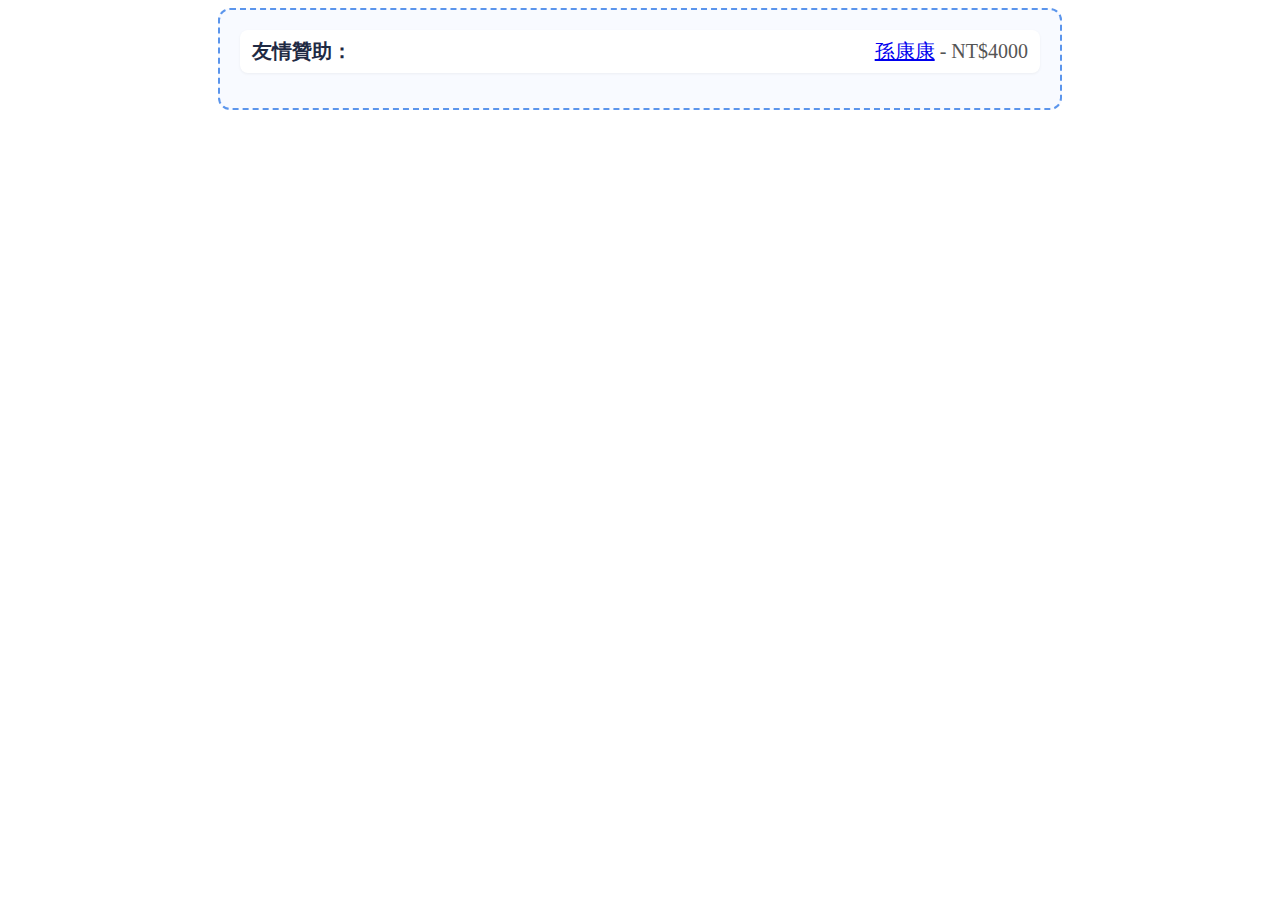
<file: Zynvrae/贊助名單及金額.html>
<!DOCTYPE html>
<html lang="zh-Hant">
<head>
  <meta charset="UTF-8" />
  <meta name="viewport" content="width=device-width, initial-scale=1.0" />
  <title>棱銘｜Zynvrae｜贊助名單</title>
  <meta name="robots" content="noindex">

  <!-- 防止這頁被索引，但允許追蹤連結 -->
  <meta name="robots" content="noindex, follow" />

  <!-- 告訴搜尋引擎主頁才是主網址 -->
  <link rel="canonical" href="https://prismarkstudio.site/" />

  <!-- 外部樣式 -->
  <link rel="stylesheet" type="text/css" href="贊助名單.css" />
</head>
<body>

  <!-- 贊助名單內容 -->
  <div class="donation-list">
    <div class="donor">
      <span class="donor-name">友情贊助：</span>
      <span class="donor-info">
        <a href="https://www.instagram.com/ccgdk.__.c?utm_source=ig_web_button_share_sheet&igsh=ZDNlZDc0MzIxNw==" target="_blank">孫康康</a> - NT$4000
      </span>
    </div>
  </div>

</body>
</html>
</file>
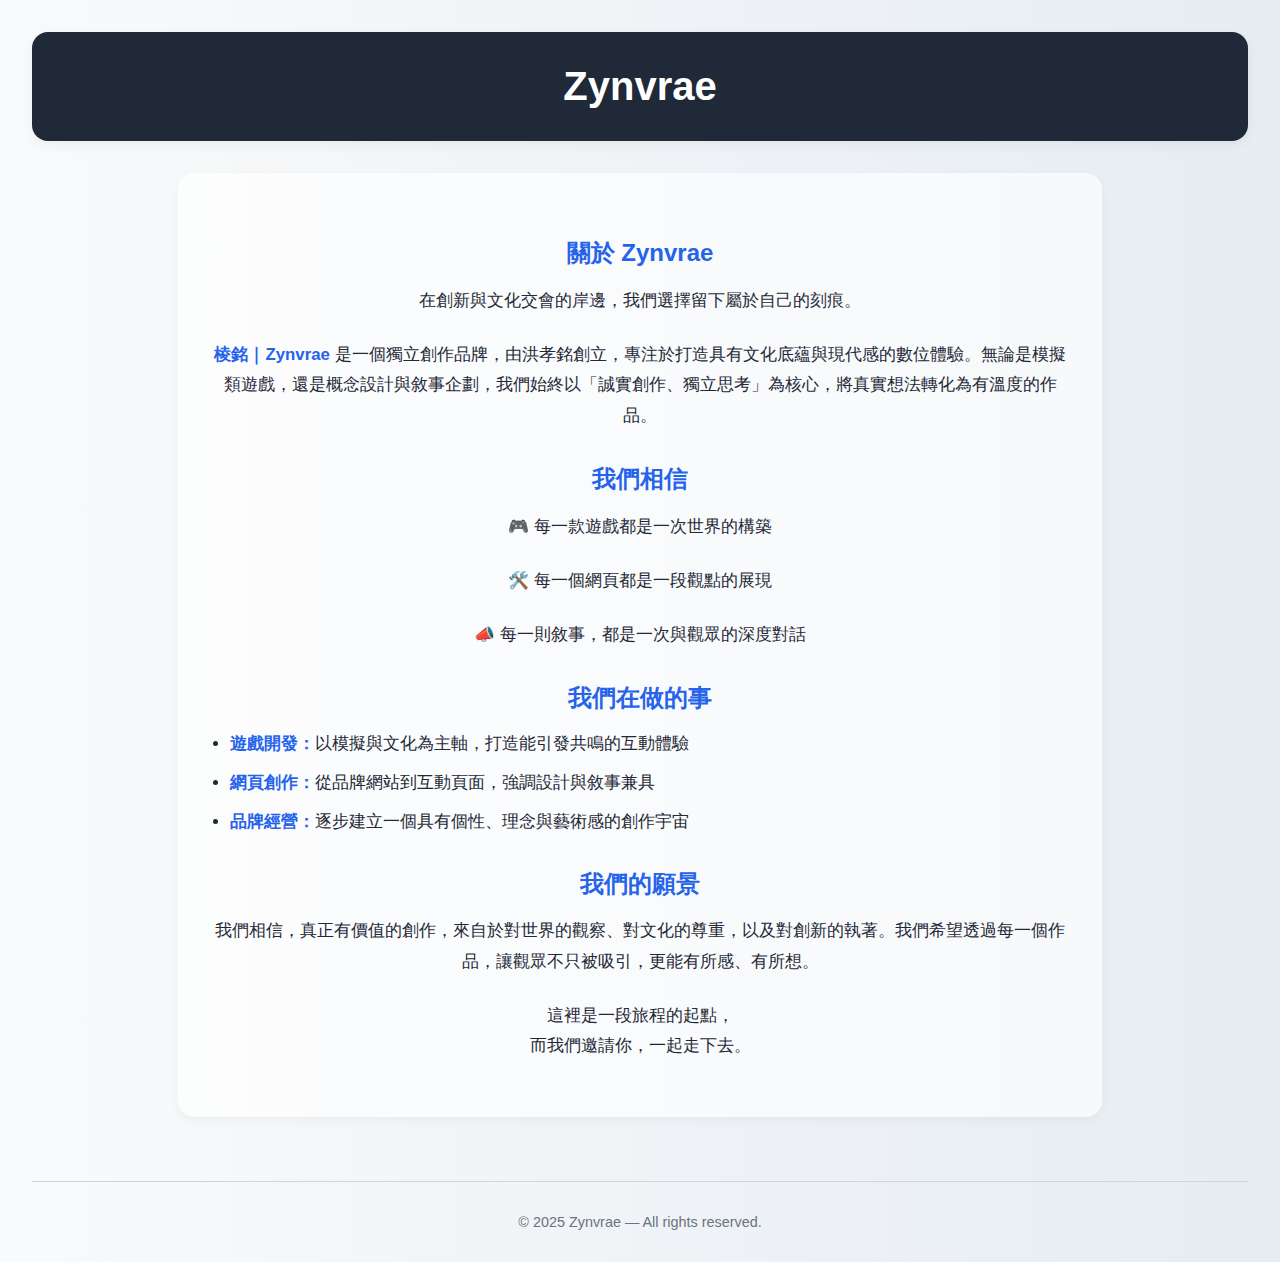
<file: Zynvrae/關於我們.html>
<!DOCTYPE html>
<html lang="zh-Hant">
<head>
  <meta charset="UTF-8" />
  <meta name="viewport" content="width=device-width, initial-scale=1.0" />
  <meta name="robots" content="noindex, follow" />
  <link rel="canonical" href="https://prismarkstudio.site/" />
  <title>棱銘｜Zynvrae ｜關於我們</title>
  <meta name="robots" content="noindex" />

  <style>
    /* ========= 棱銘｜Zynvrae 官方網站樣式表 ========= */
    body {
      background: linear-gradient(to right, #f9fafb, #e6ecf2);
      font-family: 'Noto Sans TC', sans-serif;
      margin: 0;
      padding: 2rem;
      color: #1f2937;
      text-align: center;
    }

    header {
      background-color: #1f2937;
      color: white;
      padding: 2rem;
      border-radius: 1rem;
      margin-bottom: 2rem;
      box-shadow: 0 4px 12px rgba(0, 0, 0, 0.05);
      animation: fadeIn 0.6s ease-out both;
    }

    .title {
      font-size: 2.5rem;
      font-weight: 700;
      color: #ffffff;
      margin: 0;
    }

    main {
      max-width: 860px;
      margin: auto;
      background-color: #ffffffa4;
      border-radius: 1rem;
      padding: 2rem;
      box-shadow: 0 4px 10px rgba(0, 0, 0, 0.04);
      animation: fadeIn 0.8s ease-out both;
    }

    .section-title {
      font-size: 1.5rem;
      font-weight: 700;
      margin-top: 2rem;
      margin-bottom: 1rem;
      color: #2563eb;
    }

    .content {
      font-size: 1.05rem;
      line-height: 1.8;
      margin-bottom: 1.5rem;
    }

    ul {
      padding-left: 1.25rem;
      text-align: left;
    }

    ul li {
      margin-bottom: 0.75rem;
      line-height: 1.6;
    }

    strong {
      color: #2563eb;
    }

    footer {
      margin-top: 4rem;
      padding-top: 2rem;
      border-top: 1px solid #d1d5db;
      color: #6b7280;
      font-size: 0.9rem;
    }

    @keyframes fadeIn {
      from { opacity: 0; transform: translateY(10px); }
      to { opacity: 1; transform: translateY(0); }
    }

    @media (max-width: 600px) {
      body {
        padding: 1rem;
      }

      .title {
        font-size: 1.75rem;
      }

      main {
        padding: 1.5rem;
      }
    }
  </style>
</head>
<body>
  <header>
    <h1 class="title">Zynvrae</h1>
  </header>

  <main>
    <h2 class="section-title">關於 Zynvrae</h2>
    <p class="content">在創新與文化交會的岸邊，我們選擇留下屬於自己的刻痕。</p>

    <p class="content"><strong>棱銘｜Zynvrae</strong> 是一個獨立創作品牌，由洪孝銘創立，專注於打造具有文化底蘊與現代感的數位體驗。無論是模擬類遊戲，還是概念設計與敘事企劃，我們始終以「誠實創作、獨立思考」為核心，將真實想法轉化為有溫度的作品。</p>

    <h3 class="section-title">我們相信</h3>
    <p class="content">🎮 每一款遊戲都是一次世界的構築</p>
    <p class="content">🛠️ 每一個網頁都是一段觀點的展現</p>
    <p class="content">📣 每一則敘事，都是一次與觀眾的深度對話</p>

    <h3 class="section-title">我們在做的事</h3>
    <div class="content" style="text-align: left;">
      <ul>
        <li><strong>遊戲開發：</strong>以模擬與文化為主軸，打造能引發共鳴的互動體驗</li>
        <li><strong>網頁創作：</strong>從品牌網站到互動頁面，強調設計與敘事兼具</li>
        <li><strong>品牌經營：</strong>逐步建立一個具有個性、理念與藝術感的創作宇宙</li>
      </ul>
    </div>

    <h3 class="section-title">我們的願景</h3>
    <p class="content">我們相信，真正有價值的創作，來自於對世界的觀察、對文化的尊重，以及對創新的執著。我們希望透過每一個作品，讓觀眾不只被吸引，更能有所感、有所想。</p>

    <p class="content" style="font-weight: 500;">
      這裡是一段旅程的起點，<br />
      而我們邀請你，一起走下去。
    </p>
  </main>

  <footer>
    © 2025 Zynvrae — All rights reserved.
  </footer>
</body>
</html>
</file>
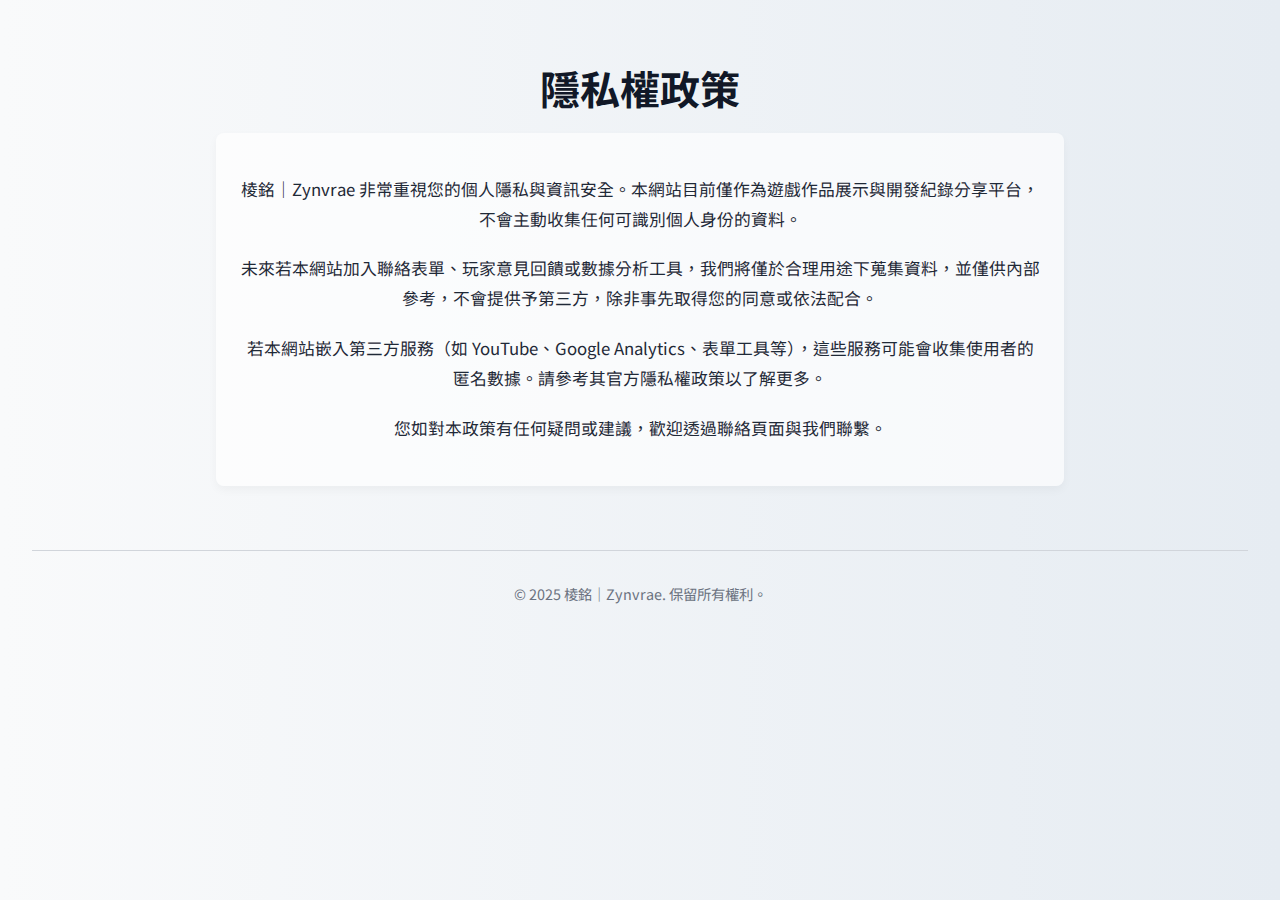
<file: Zynvrae/隱私權.html>
<!DOCTYPE html>
<html lang="zh-Hant">
<head>
  <meta charset="UTF-8">
  <meta name="viewport" content="width=device-width, initial-scale=1.0">
  <title>棱銘｜Zynvrae｜隱私權政策</title>
  <meta name="robots" content="noindex, follow" />
  <link rel="canonical" href="https://prismarkstudio.site/" />
  <link href="https://fonts.googleapis.com/css2?family=Noto+Sans+TC&display=swap" rel="stylesheet">

  <style>
    /* ========= 棱銘｜Zynvrae 統一樣式 ========= */
    body {
      background: linear-gradient(to right, #f9fafb, #e6ecf2);
      font-family: 'Noto Sans TC', sans-serif;
      margin: 0;
      padding: 2rem;
      color: #1f2937;
      text-align: center;
    }

    h1 {
      font-size: 2.5rem;
      font-weight: 700;
      color: #111827;
      margin-bottom: 1rem;
    }

    .content {
      font-size: 1.05rem;
      line-height: 1.8;
      background-color: #ffffffa4;
      padding: 1.5rem;
      border-radius: 0.5rem;
      max-width: 800px;
      margin: 0 auto 2rem;
      box-shadow: 0 4px 10px rgba(0, 0, 0, 0.04);
      animation: fadeIn 0.8s ease-out both;
      transition: transform 0.3s ease;
    }

    .content:hover {
      transform: translateY(-2px);
    }

    p {
      margin-bottom: 1.2rem;
    }

    footer {
      margin-top: 4rem;
      padding-top: 2rem;
      border-top: 1px solid #d1d5db;
      color: #6b7280;
      font-size: 0.9rem;
    }

    @keyframes fadeIn {
      from { opacity: 0; transform: translateY(10px); }
      to { opacity: 1; transform: translateY(0); }
    }
  </style>
</head>
<body>
  <h1>隱私權政策</h1>

  <div class="content">
    <p>棱銘｜Zynvrae 非常重視您的個人隱私與資訊安全。本網站目前僅作為遊戲作品展示與開發紀錄分享平台，不會主動收集任何可識別個人身份的資料。</p>

    <p>未來若本網站加入聯絡表單、玩家意見回饋或數據分析工具，我們將僅於合理用途下蒐集資料，並僅供內部參考，不會提供予第三方，除非事先取得您的同意或依法配合。</p>

    <p>若本網站嵌入第三方服務（如 YouTube、Google Analytics、表單工具等），這些服務可能會收集使用者的匿名數據。請參考其官方隱私權政策以了解更多。</p>

    <p>您如對本政策有任何疑問或建議，歡迎透過聯絡頁面與我們聯繫。</p>
  </div>

  <footer>
    © 2025 棱銘｜Zynvrae. 保留所有權利。
  </footer>
</body>
</html>
</file>
<file: prismarkstudio.css>
/* === 標籤選擇器 === */
body {
  background-color: #ffffff;
}

/* === 主標題樣式 === */
.title {
  font-weight: bold;
  font-size: 70px;
  color: #1F2A44;
  display: flex;
  justify-content: center; /* 水平置中 */
  margin-top: 40px;
}

/* === 副標題樣式 === */
.subtitle {
  color: #333333;
  font-size: 30px;
  text-align: center;
  margin-top: 10px;
}

/* === 一般內文字體樣式 === */
.content {
  font-size: 20px;
  color: #333333;
  text-align: center;
  margin: 20px 40px;
  line-height: 1.6;
}

/* === 區塊標題樣式，例如「關於我們」、「作品展示」 === */
.section-title {
  color: #6B7280;
  font-size: 50px;
  height: 90px; /* 產生向下間隔 */
  text-align: center;
  margin-top: 60px;
  line-height: 90px;
}

/* === 頁尾文字樣式（© 版權等） === */
.footer-text {
  text-align: center;
  font-size: 16px;
  color: #888888;
  padding: 30px 10px;
  border-top: 1px solid #e0e0e0;
}

/* === 頁尾連結容器（包含多個按鈕） === */
.footer-links {
  display: flex;
  justify-content: center;
  margin-bottom: 40px;
}

/* === 單一按鈕樣式，例如「工作人員」、「隱私權政策」按鈕 === */
.link-item {
  display: flex;
  justify-content: center; /* 水平置中 */
  align-items: center;     /* 垂直置中 */
  height: 50px;
  border-radius: 10px;
  background-color: #5b95ec;
  margin: 10px;
  width: 280px;
  flex: none;
}

/* === 頁尾連結內的文字連結樣式 === */
.link-item a {
  color: white;
  text-decoration: none;
  font-weight: bold;
}
@media (max-width:1250px) {
    /* 當螢幕寬度小於 1250px 時，套用這個區域的css*/
  .footer-links {
        flex-wrap:wrap; /* 允許換行 */
    }
  .link-item{
        width:45%;
  }
}
/* 電腦版：顯示桌面選單，隱藏手機選單 */
.desktop-menu {
  text-align: center;
  display: block;
}
.mobile-menu {
  text-align: center;
  display: none;
}

/* 手機版：隱藏桌面選單，顯示手機選單 */
@media (max-width: 500px) {
  .desktop-menu {
    display: none;
  }
  .mobile-menu {
    display: block;
  }
}
</file>
<file: Zynvrae/prismarkstudio.css>
/* ========= 棱銘｜Zynvrae 官方網站樣式表 ========= */

/* 設定網頁基本樣式 */
body {
  background: linear-gradient(to right, #f9fafb, #e6ecf2); /* 背景使用柔和漸層，提升質感 */
  font-family: 'Noto Sans TC', sans-serif; /* 使用適合中文閱讀的字體 */
  margin: 0; /* 移除瀏覽器預設邊距 */
  padding: 2rem; /* 頁面左右間距設為 2rem，避免內容貼邊 */
  color: #1f2937; /* 使用深灰藍文字色，視覺沉穩 */
  text-align: center; /* 所有文字置中對齊 */
}

/* 網站主標題樣式 */
.title {
  font-size: 2.5rem; /* 設定主標題大小 */
  font-weight: 700; /* 粗體字增加辨識度 */
  color: #111827; /* 使用略深色字強化主標題 */
  margin-bottom: 0.5rem; /* 與副標題間保留間距 */
}

/* 網站副標題樣式 */
.subtitle {
  font-size: 1.25rem; /* 副標題略小於主標題 */
  color: #374151; /* 使用灰藍色，讓層級更清楚 */
  margin-bottom: 2rem; /* 與下方內容保留間距 */
}

/* 區塊標題樣式 */
.section-title {
  font-size: 1.5rem; /* 每區段標題大小 */
  font-weight: 700; /* 加粗提升視覺層級 */
  margin-top: 3rem; /* 與前方區塊留出間距 */
  margin-bottom: 1rem; /* 與內文段落留出間距 */
  color: #2563eb; /* 使用品牌主色（藍色）強化識別 */
}

/* 內文字內容樣式（共用） */
.content {
  font-size: 1.05rem; /* 文字略大於預設，更易閱讀 */
  margin-bottom: 1.5rem; /* 區塊下方間距 */
  line-height: 1.8; /* 行高設定提升可讀性 */
  background-color: #ffffffa4; /* 半透明白背景，加強區塊辨識 */
  padding: 1rem; /* 內距增加閱讀空間 */
  border-radius: 0.5rem; /* 圓角柔化視覺 */
  box-shadow: 0 4px 10px rgba(0, 0, 0, 0.04); /* 淡陰影增加立體感 */
  animation: fadeIn 0.8s ease-out both; /* 套用淡入動畫提升質感 */
  transition: transform 0.3s ease; /* 鼠標懸停動畫過渡 */
}

/* 滑鼠懸停時內容區塊上浮效果 */
.content:hover {
  transform: translateY(-2px); /* 向上移動 2px 增加互動感 */
}

/* 頁尾區塊樣式 */
footer {
  margin-top: 4rem; /* 與主要內容區隔開 */
  padding-top: 2rem; /* 上內距 */
  border-top: 1px solid #d1d5db; /* 加上淡灰分隔線 */
  color: #6b7280; /* 淺灰文字色 */
  font-size: 0.9rem; /* 字體稍微縮小 */
}

/* 頁尾版權文字樣式 */
.footer-text {
  margin-bottom: 0.5rem; /* 與連結區塊間距 */
}

/* 頁尾連結區塊容器 */
.footer-links {
  display: flex; /* 使用 flex 排版 */
  justify-content: center; /* 水平置中 */
  gap: 1.5rem; /* 連結間保留間距 */
  flex-wrap: wrap; /* 寬度不足時自動換行 */
}

/* 每個頁尾連結樣式 */
.link-item a {
  color: #2563eb; /* 使用品牌藍色 */
  text-decoration: none; /* 移除底線 */
}
.link-item a:hover {
  text-decoration: underline; /* 滑鼠懸停時顯示底線 */
}

/* 動畫：進入時淡入淡出效果 */
@keyframes fadeIn {
  from { opacity: 0; transform: translateY(10px); } /* 起始為透明且往下 */
  to { opacity: 1; transform: translateY(0); } /* 結束為正常顯示 */
}

/* 動畫：彈出用的縮放淡入效果 */
@keyframes popup-fade {
  from { opacity: 0; transform: scale(0.95); } /* 起始為縮小透明 */
  to { opacity: 1; transform: scale(1); } /* 結束為正常大小透明度 */
}

/* 彈窗樣式（已內嵌，但建議移出） */
#renameModal {
  position: fixed; /* 固定在視窗中央 */
  top: 0;
  left: 0;
  width: 100%;
  height: 100%;
  background: rgba(0, 0, 0, 0.5); /* 背景半透明黑色遮罩 */
  display: flex; /* 中央對齊用 */
  align-items: center;
  justify-content: center;
  z-index: 9999; /* 最上層顯示 */
}
#renameModal div {
  background: #fff; /* 白色內容框 */
  padding: 2rem; /* 內距 */
  border-radius: 1rem; /* 圓角設計 */
  max-width: 400px; /* 限制最大寬度 */
  text-align: center; /* 內容置中 */
  box-shadow: 0 8px 24px rgba(0, 0, 0, 0.2); /* 加強陰影 */
  animation: popup-fade 0.3s ease-out; /* 淡入彈出動畫 */
}
#renameModal button {
  margin-top: 1rem; /* 與段落留距離 */
  background: #2563eb; /* 品牌藍色背景 */
  color: white; /* 白色文字 */
  border: none; /* 移除邊框 */
  padding: 0.6rem 1.2rem; /* 內距 */
  border-radius: 0.5rem; /* 圓角按鈕 */
  cursor: pointer; /* 滑鼠變手形 */
}
#renameModal button:hover {
  background: #1e40af; /* 懸停時更深藍色 */
}
</file>
<file: 贊助名單.css>
.donation-list {
  max-width: 800px;
  margin: 0 auto 60px auto;
  padding: 20px;
  border: 2px dashed #5b95ec;
  border-radius: 12px;
  background-color: #f8faff;
  text-align: left;
}

.donor {
  margin-bottom: 15px;
  font-size: 20px;
  display: flex;
  justify-content: space-between;
  padding: 8px 12px;
  background-color: #ffffff;
  border-radius: 8px;
  box-shadow: 0 1px 3px rgba(0, 0, 0, 0.05);
}

.donor-name {
  font-weight: bold;
  color: #1F2A44;
}

.donor-info {
  color: #555555;
}
</file>
<file: Zynvrae/贊助名單.css>
.donation-list {
  max-width: 800px;
  margin: 0 auto 60px auto;
  padding: 20px;
  border: 2px dashed #5b95ec;
  border-radius: 12px;
  background-color: #f8faff;
  text-align: left;
}

.donor {
  margin-bottom: 15px;
  font-size: 20px;
  display: flex;
  justify-content: space-between;
  padding: 8px 12px;
  background-color: #ffffff;
  border-radius: 8px;
  box-shadow: 0 1px 3px rgba(0, 0, 0, 0.05);
}

.donor-name {
  font-weight: bold;
  color: #1F2A44;
}

.donor-info {
  color: #555555;
}
</file>
